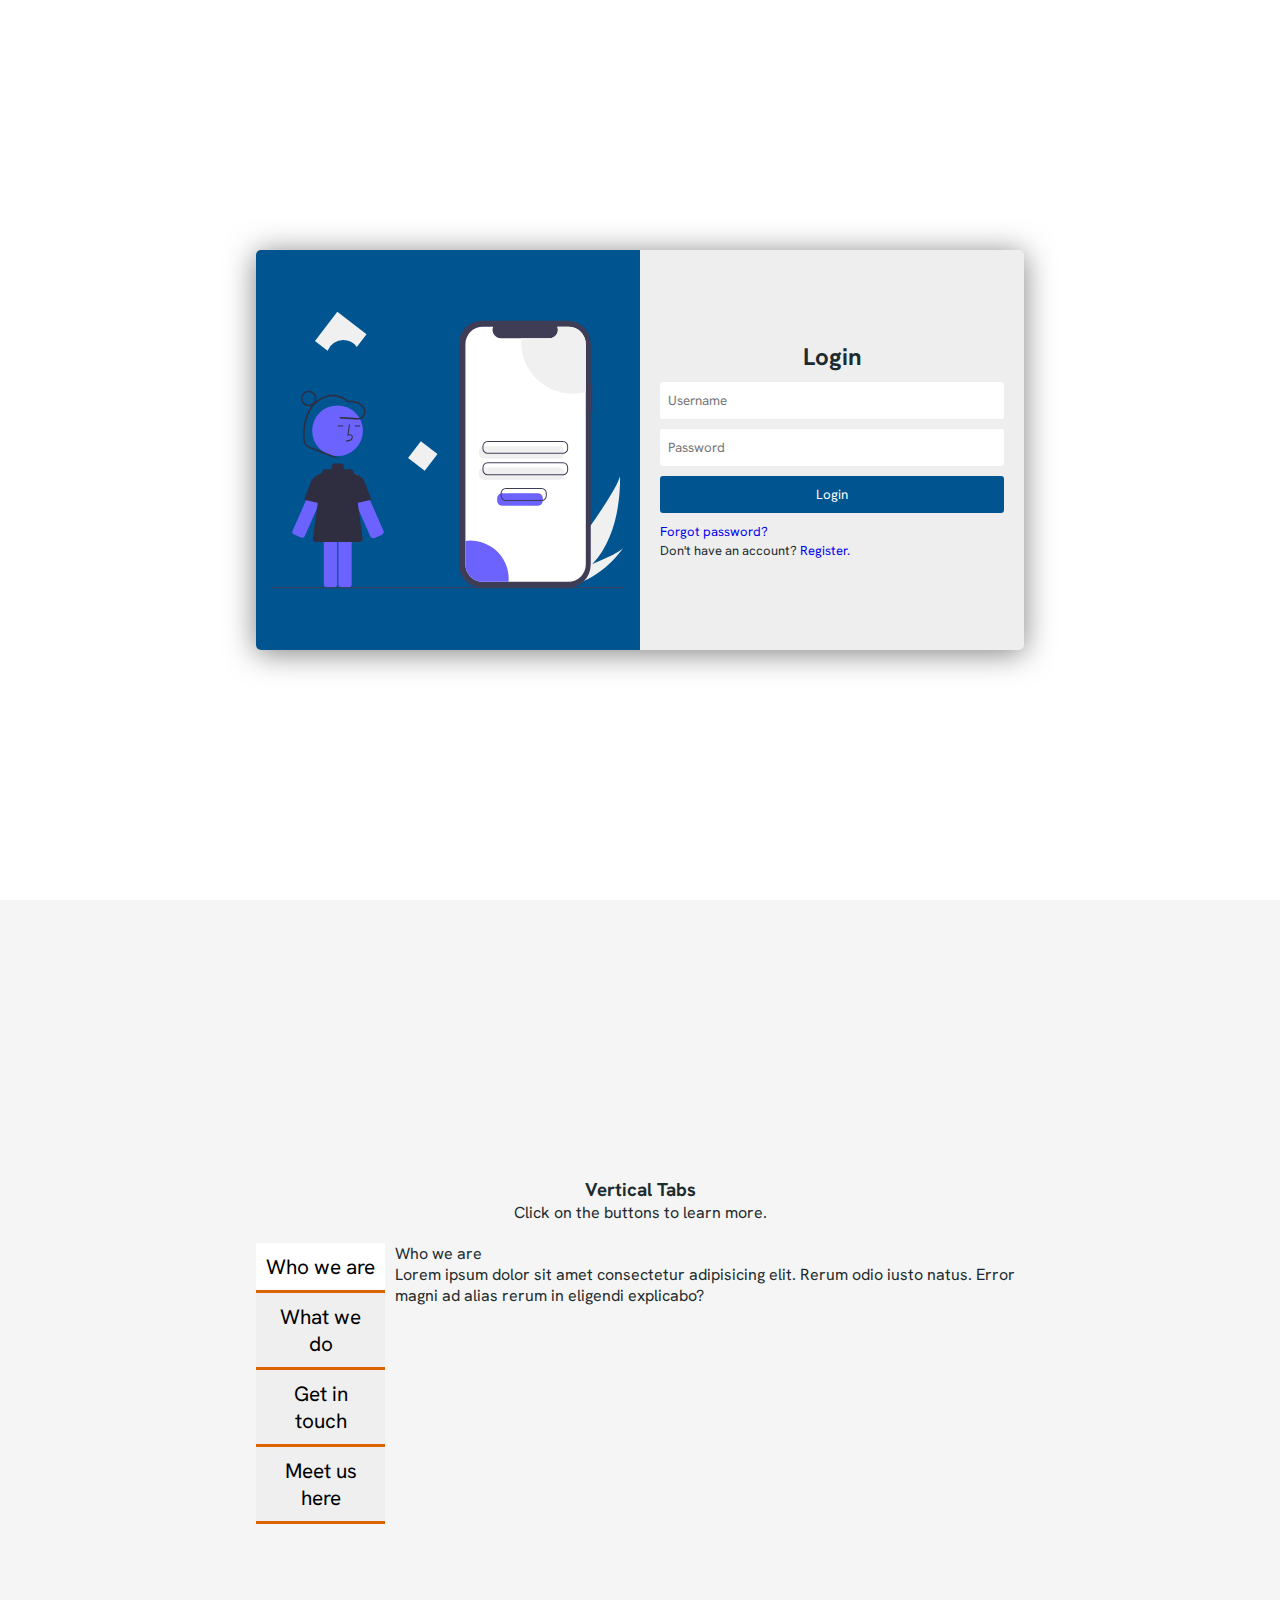
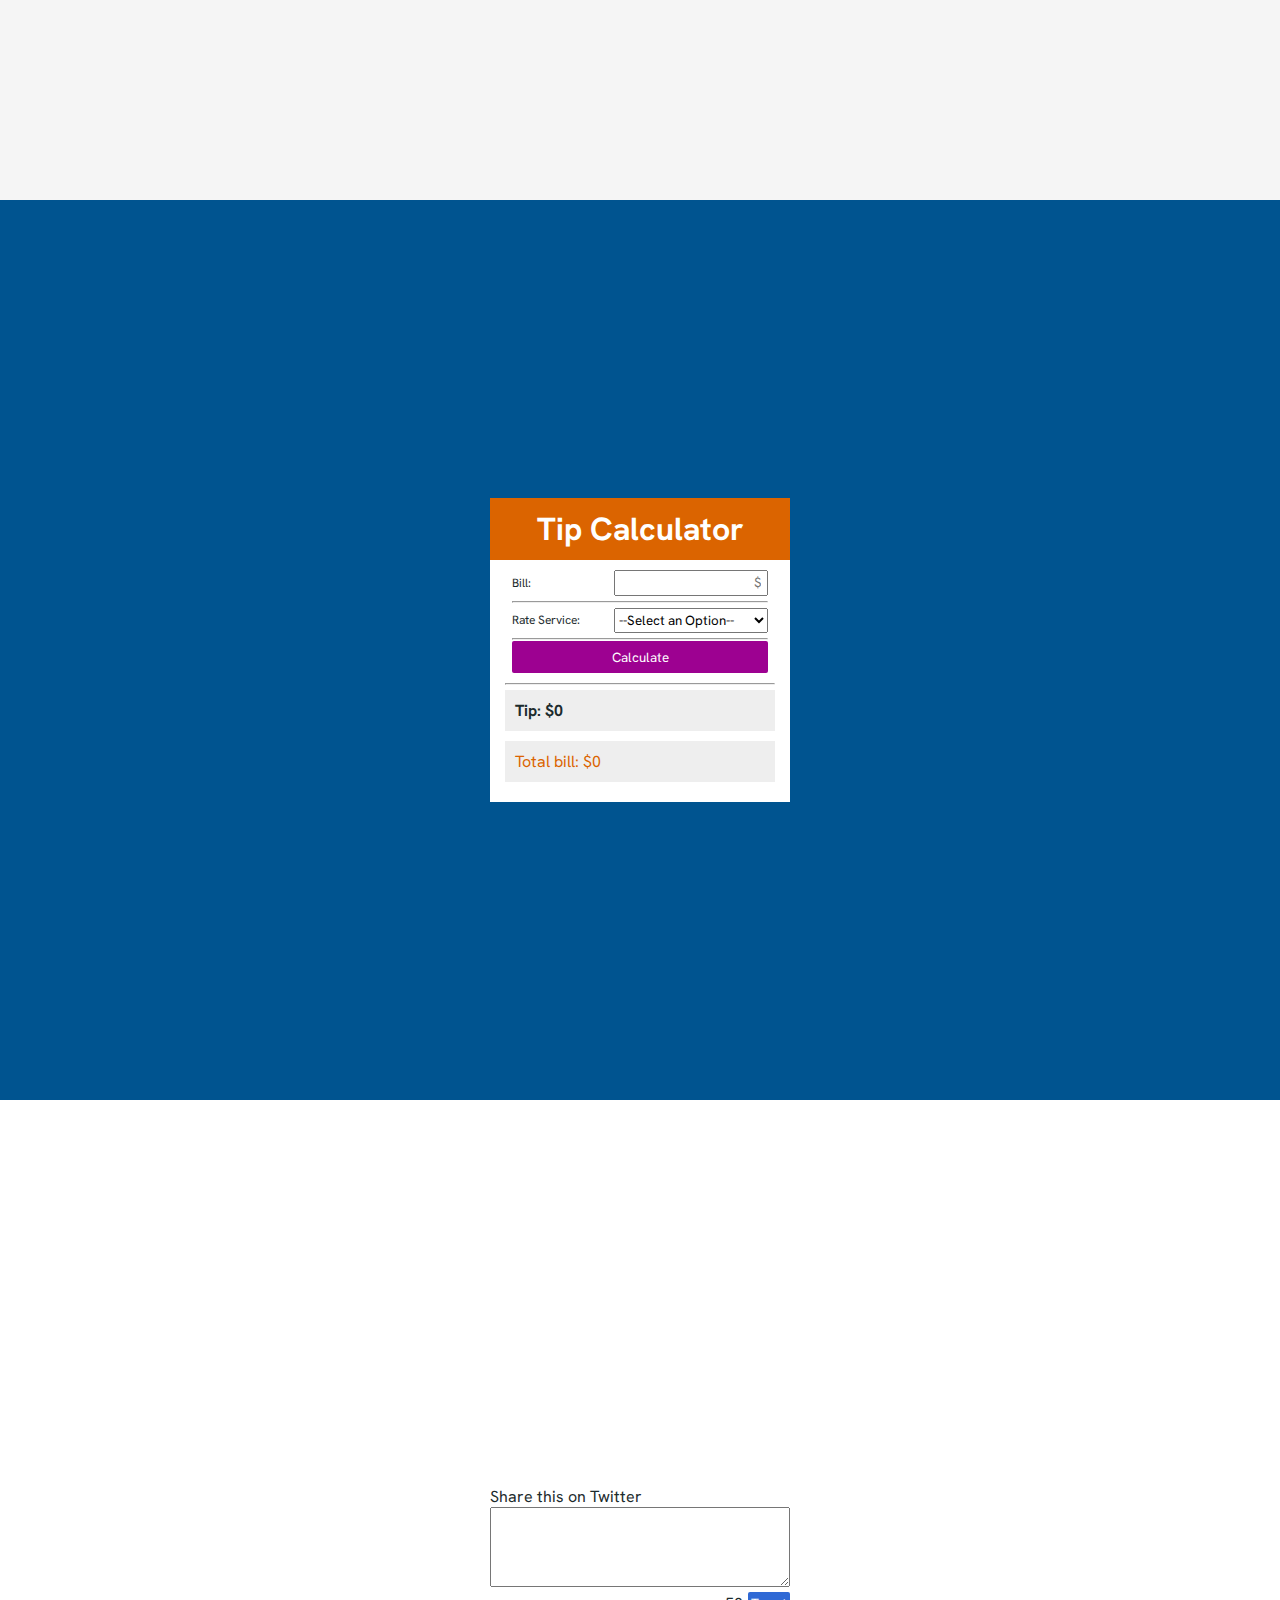
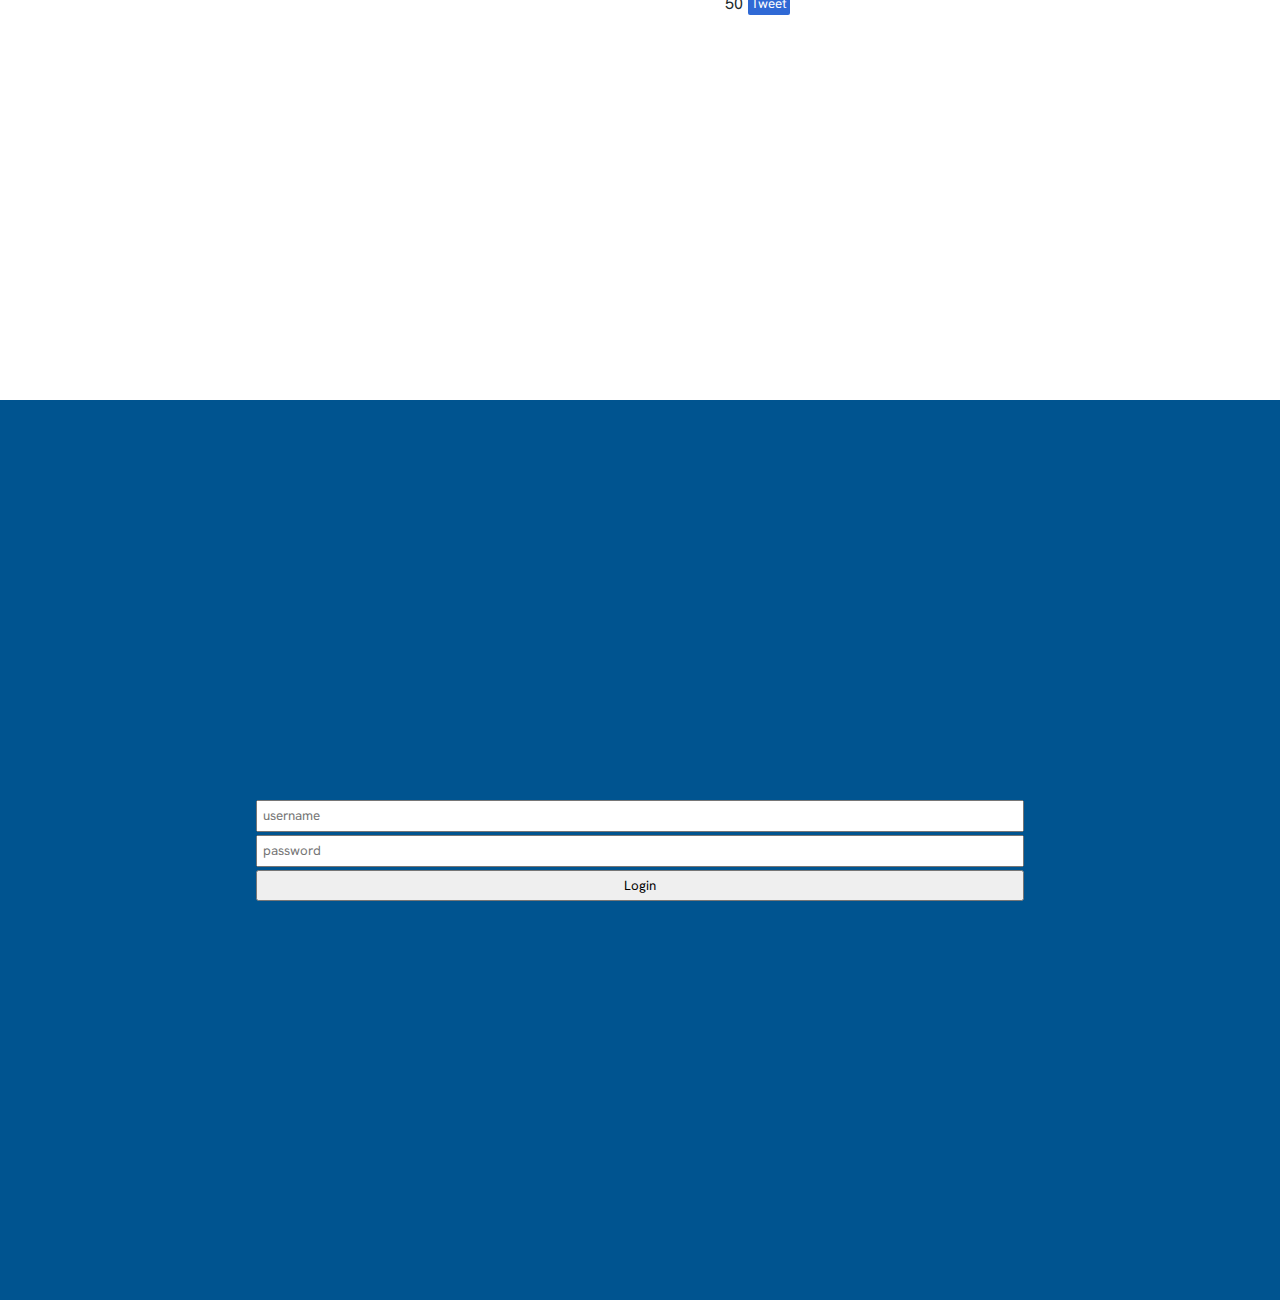
<file: CounterApp/index.html>
<!DOCTYPE html>
<html lang="en">
<head>
  <meta charset="UTF-8">
  <meta name="viewport" content="width=device-width, initial-scale=1.0">
  <link rel="stylesheet" href="https://cdnjs.cloudflare.com/ajax/libs/font-awesome/6.4.2/css/all.min.css"
    integrity="sha512-z3gLpd7yknf1YoNbCzqRKc4qyor8gaKU1qmn+CShxbuBusANI9QpRohGBreCFkKxLhei6S9CQXFEbbKuqLg0DA=="
    crossorigin="anonymous" referrerpolicy="no-referrer" />
    <link rel="stylesheet" href="style.css">
  <title>Document</title>
</head>
<body>
  <section class="animated-ui">
    <div class="ui-container box">
      <!-- Login section -->
        <div class="login main-container">
          <div class="login-img img-container">
            <img src="./images/login.svg" alt="">
          </div>
          <div class="login-form form-container">
            <form action="" id="login-form">
              <h2>Login</h2>
              <input type="text" placeholder="Username">
              <input type="password" placeholder="Password">
              <button class="login-button ui-button">Login</button>
              <div class="extras">
                <a href="#" class="forgot-link">Forgot password?</a>
                <p class="register-link">Don't have an account? <a href="#">Register.</a></p>
              </div>
            </form>
          </div>
        </div>




      <!-- Register section -->
        <div class="register main-container">
          <div class="register-form form-container">
            <form action="" id="register-form">
              <h2>Register</h2>
              <input type="text" placeholder="Username">
              <input type="email" placeholder="Email">
              <input type="password" placeholder="Password">
              <button class="login-button ui-button">Login</button>
              <div class="extras">
                <p>Already have an account? <a href="#" class="login-link">Login.</a></p>
              </div>
            </form>
          </div>
          <div class="register-img img-container">
            <img src="./images/signup.svg" alt="">
          </div>
        </div>


      <!-- Forgot section -->
        <div class="forgot main-container">
          <div class="forgot-img img-container">
            <img src="./images/forgot.svg" alt="">
          </div>
          <div class="forgot-form form-container">
            <form action="" id="forgot-form">
              <div class="close">
                <i class="fas fa-times"></i>
              </div>
              <h2>Reset Password</h2>
              <input type="Email" placeholder="Email">
              <button class="forgot-button ui-button">Login</button>
              <div class="extras">
                <p>A reset link will be sent to your mail.</p>
              </div>
            </form>
          </div>
        </div>




    </div>
  </section>
  <!-- vertical slide tab -->
  <section style="background-color: whitesmoke;">
    <div class="vertical-tabs">
      <div class="header">
        <h3>Vertical Tabs</h3>
        <p>Click on the buttons to learn more.</p>
      </div>
      <div class="tabs-content-container">
        <div class="tabs-links">
          <button class="tab-link active-link" data-filter-class="about">Who we are</button>
          <button class="tab-link" data-filter-class="services">What we do</button>
          <button class="tab-link" data-filter-class="contact">Get in touch</button>
          <button class="tab-link" data-filter-class="meet">Meet us here</button>
        </div>
  
        <div class="tab-contents">
          <div class="tab-content about show">
            <p>Who we are</p>
            <p>Lorem ipsum dolor sit amet consectetur adipisicing elit. Rerum odio iusto natus. Error magni ad alias rerum
              in eligendi explicabo?</p>
          </div>
          <div class="tab-content services">
            <p>What we do</p>
            <p>Lorem ipsum dolor sit amet consectetur adipisicing elit. Rerum odio iusto natus. Error magni ad alias rerum
              in eligendi explicabo?</p>
          </div>
          <div class="tab-content contact">
            <p>Meet us Here</p>
            <p>Lorem ipsum dolor sit amet consectetur adipisicing elit. Rerum odio iusto natus. Error magni ad alias rerum
              in eligendi explicabo?</p>
          </div>
          <div class="tab-content meet">
            <p>Get in touch</p>
            <p>Lorem ipsum dolor sit amet consectetur adipisicing elit. Rerum odio iusto natus. Error magni ad alias rerum
              in eligendi explicabo?</p>
          </div>
        </div>
      </div>
    </div>
  </section>


  <!-- <section class="modalPop">
    <header>
      <h1><span>Let's</span> Create a Modal</h1>
      <p>Click Button Below</p>
    </header>

    <section class="form">
      <div class="container">
        <form action="">
          <button id="btn">TEST POPUP</button>
        </form>
      </div>
    </section>

    <div class="modal">
      <div class="modal-container">
        <span class="close">&times;</span>
        <h1>Hello World!!!</h1>
        <hr>
        <p>Lorem ipsum dolor sit amet consectetur adipisicing elit. Repellat perspiciatis reprehenderit quae sint fuga explicabo alias rem placeat, magni iste accusantium voluptatem sunt excepturi. Aliquam repudiandae nulla sit, est asperiores dolor ea alias a. Aspernatur suscipit optio id omnis ex, earum error tempora dolorem perferendis molestiae mollitia velit hic! Laudantium!</p>
      </div>
    </div>
  </section> -->


  <!-- <section class="palindrome">
    <div class="container">
      <div class="input">
        <input type="text" class="inputElement" placeholder="Enter a word...">
        <button class="check">Check</button>
      </div>
      <div class="result"></div>
    </div>
  </section> -->

  <!-- <section>
    <div class="container">
      <h4>Get 25% Discount with this coupon</h4>
      <form class="input">
        <input type="text" class="coupon" placholder="Enter here..."> -->
        <!-- <button class="copy">Copy</button> -->
      <!-- </form>
      <div class="counter"></div>
      <hr>
    </div>
  </section> --> 

  <section class="tipCalculator">
    <div class="container">
      <h1>Tip Calculator</h1>
      <div class="calculatorSection">
        <form action="" class="values">
          <label for="bill">Bill: <input placeholder="$" type="text" class="bill"></label>
          <span class="bill-error error"></span>
          <hr>
          <label for="tip">Rate Service: <select name="" id="Service">
            <option value="0" disabled selected>--Select an Option--</option>
            <option value="0.15">15% - Excellent</option>
            <option value="0.1">10% - Good</option>
            <option value="0.05">5% - Fair</option>
          </select></label>
          <span class="tip-error error"></span>
          <hr>
          <button class="tip">Calculate</button>
        </form>
        <hr>
        <div class="info">
          <div class="tip-value">Tip: $0</div>
          <div class="total-bill">Total bill: $0</div>
        </div>
      </div>
    </div>
  </section>
<!--  -->
  <section class="tweet-button">
    <div class="container">
      <p>Share this on Twitter</p>
      <textarea name="tweet" id="textArea" cols="30" rows="10" maxlength="50" ></textarea>
      <div class="button">
        <span class="textlength"></span>
        <button class="tweet-btn">Tweet</button>
      </div>
    </div>
  </section>

  <!-- password visibility -->
  <section class="password-visibility">
    <div class="pv-container">
      <form action="" class="pv">
        <input type="text" placeholder="username">
        <div class="password">
          <input type="password" id="password" placeholder="password">
          <i class="fas fa-eye" id="eye"></i>
        </div>
        <button>Login</button>
      </form>
    </div>
  </section>
  <script src="script.js"></script>
</body>
</html>
</file>
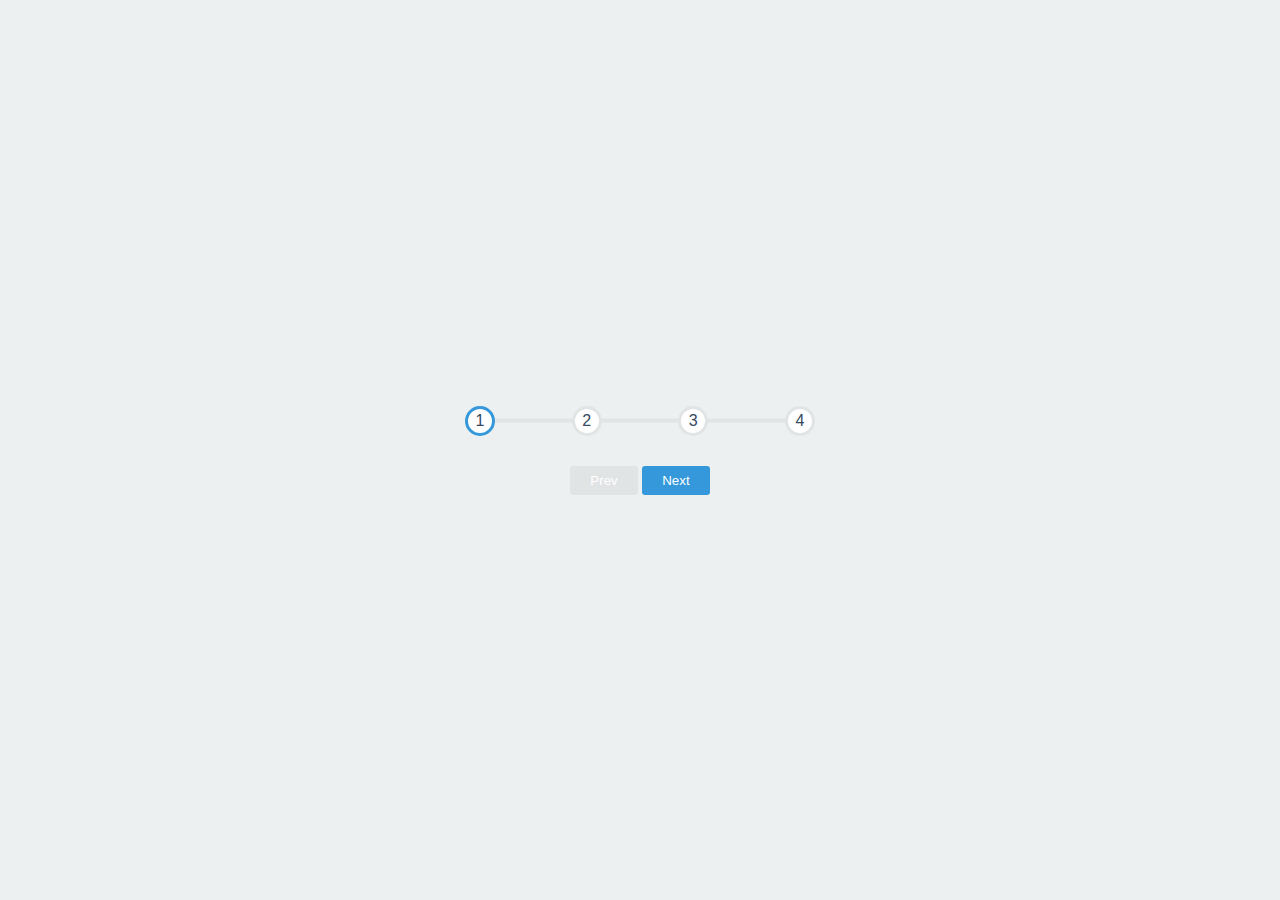
<file: Day2-ProgressSteps/index.html>
<!DOCTYPE html>
<html lang="en">
<head>
  <meta charset="UTF-8">
  <meta name="viewport" content="width=device-width, initial-scale=1.0">
  <link rel="stylesheet" href="style.css">
  <title>Progress Bar</title>
</head>
<body>
  <div class="container">
    <div class="progress-container">
      <div class="progress-bar"></div>
      <div class="circle active">1</div>
      <div class="circle">2</div>
      <div class="circle">3</div>
      <div class="circle">4</div>
    </div>
    <button class="btn" disabled id="prev">Prev</button>
    <button class="btn" id="next">Next</button>
  </div>


  <script src="script.js"></script>
</body>
</html>
</file>
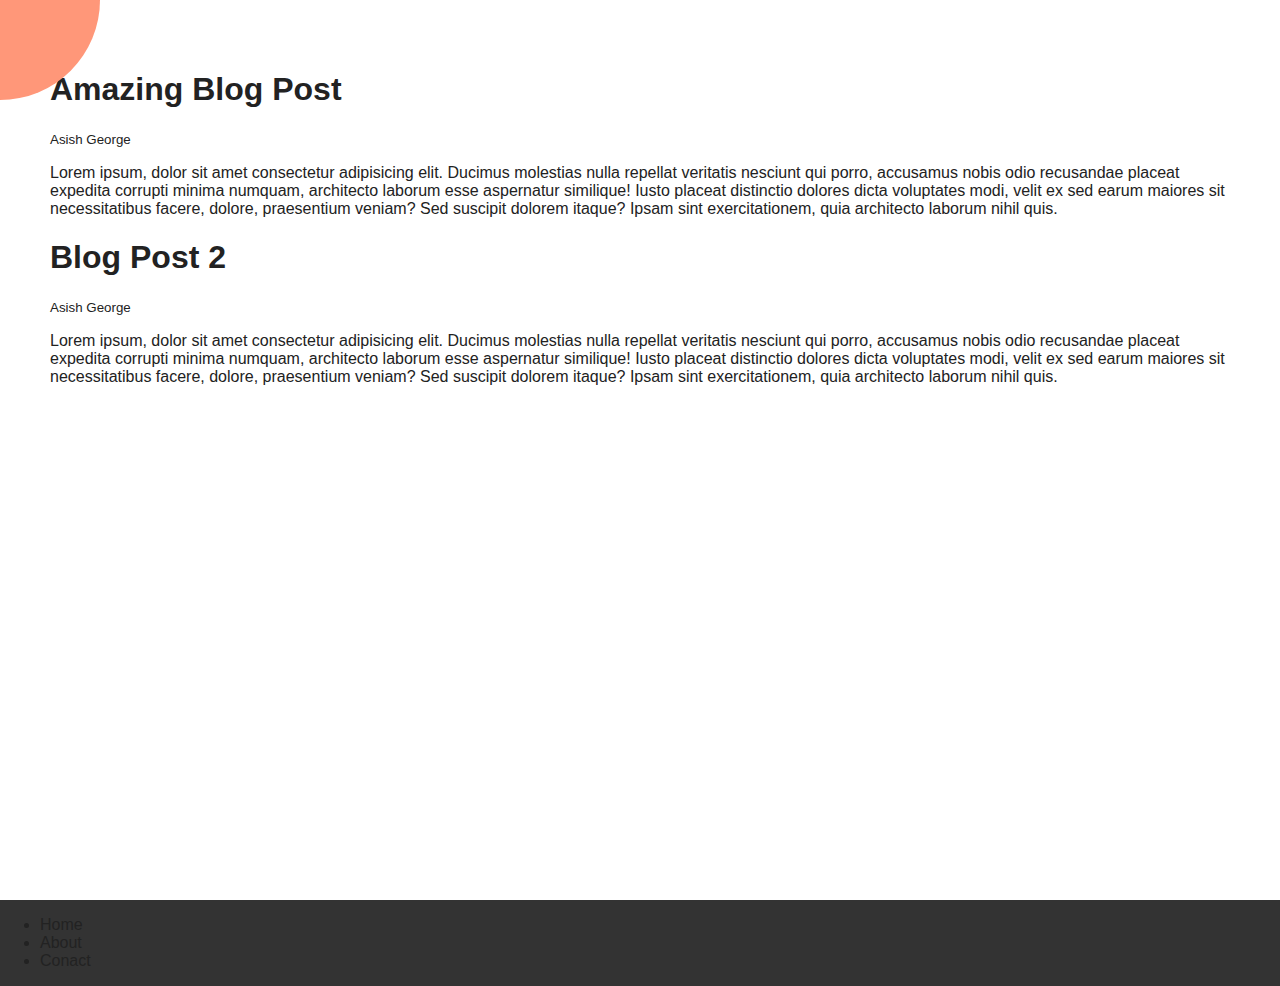
<file: Day3-RotatingNavigation/index.html>
<!DOCTYPE html>
<html lang="en">
<head>
  <meta charset="UTF-8">
  <meta name="viewport" content="width=device-width, initial-scale=1.0">
  <link rel="stylesheet" href="https://cdnjs.cloudflare.com/ajax/libs/font-awesome/6.4.2/css/all.min.css"
    integrity="sha512-z3gLpd7yknf1YoNbCzqRKc4qyor8gaKU1qmn+CShxbuBusANI9QpRohGBreCFkKxLhei6S9CQXFEbbKuqLg0DA=="
    crossorigin="anonymous" referrerpolicy="no-referrer" />
    <link rel="stylesheet" href="style.css">
  <title>Rotating Navigation</title>
</head>
<body>
  <section class="container">
    <div class="circle-container">
      <div class="circle">
        <button class="close">
          <i class="fas fa-times"></i>
        </button>
        <button id="open">
          <i class="fas fa-bars"></i>
        </button>
      </div>
    </div>

    <div class="content">
      <h1>
        Amazing Blog Post
      </h1>
      <small>Asish George</small>
      <p>Lorem ipsum, dolor sit amet consectetur adipisicing elit. Ducimus molestias nulla repellat veritatis nesciunt qui porro, accusamus nobis odio recusandae placeat expedita corrupti minima numquam, architecto laborum esse aspernatur similique!
      Iusto placeat distinctio dolores dicta voluptates modi, velit ex sed earum maiores sit necessitatibus facere, dolore, praesentium veniam? Sed suscipit dolorem itaque? Ipsam sint exercitationem, quia architecto laborum nihil quis.</p>
      <h1>
        Blog Post 2
      </h1>
      <small>Asish George</small>
      <p>Lorem ipsum, dolor sit amet consectetur adipisicing elit. Ducimus molestias nulla repellat veritatis nesciunt qui porro, accusamus nobis odio recusandae placeat expedita corrupti minima numquam, architecto laborum esse aspernatur similique!
      Iusto placeat distinctio dolores dicta voluptates modi, velit ex sed earum maiores sit necessitatibus facere, dolore, praesentium veniam? Sed suscipit dolorem itaque? Ipsam sint exercitationem, quia architecto laborum nihil quis.</p>
    </div>
  </section>

  <nav>
    <ul>
      <li><i class="fas fa-home"></i>Home</li>
      <li><i class="fas fa-user-alt"></i>About</li>
      <li><i class="fas fa-envelope"></i>Conact</li>
    </ul>
  </nav>


  <script src="script.js"></script>
</body>
</html>
</file>
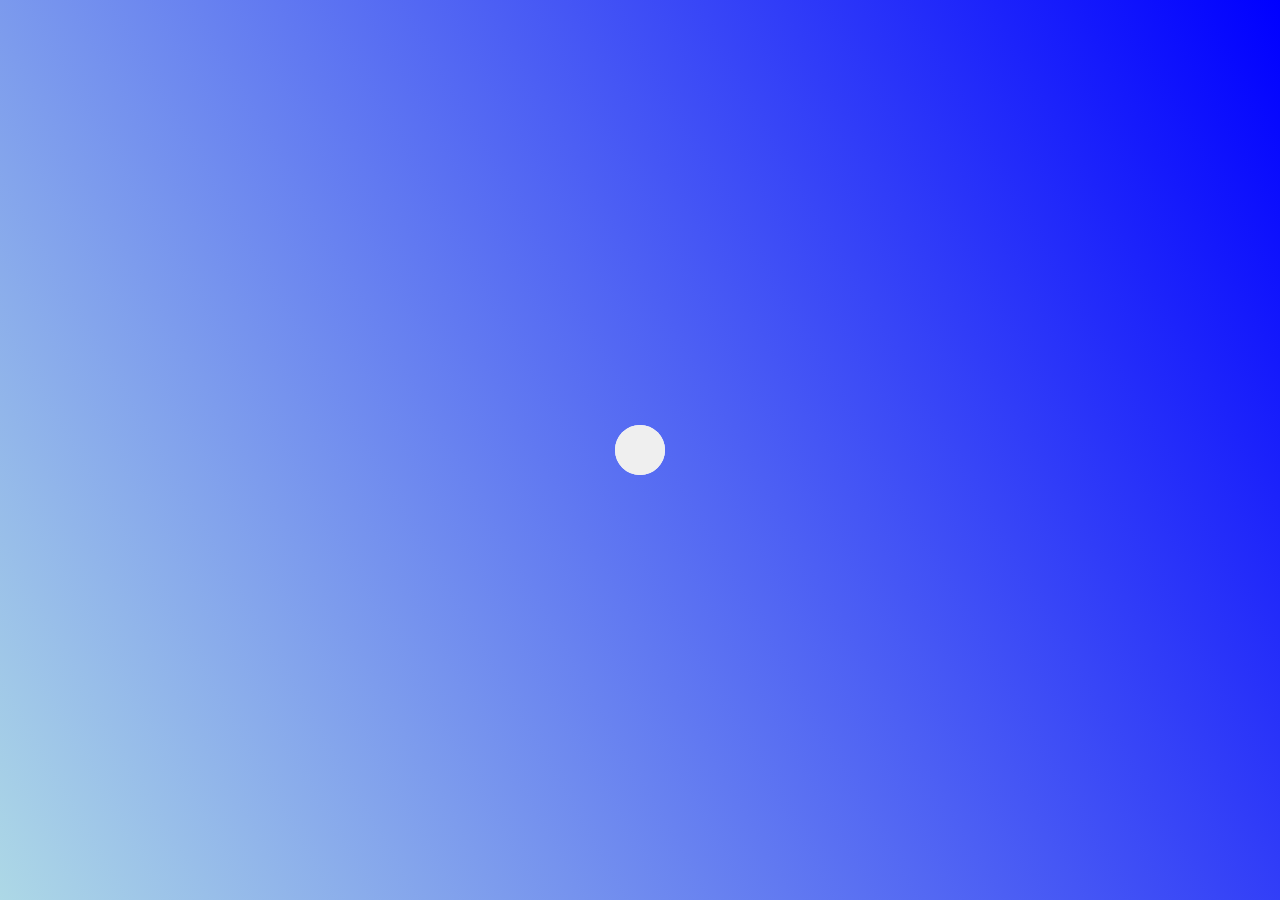
<file: Day4-SearchWidg/index.html>
<!DOCTYPE html>
<html lang="en">
<head>
  <meta charset="UTF-8">
  <meta name="viewport" content="width=device-width, initial-scale=1.0">
  <link rel="stylesheet" href="https://cdnjs.cloudflare.com/ajax/libs/font-awesome/6.4.2/css/all.min.css"
    integrity="sha512-z3gLpd7yknf1YoNbCzqRKc4qyor8gaKU1qmn+CShxbuBusANI9QpRohGBreCFkKxLhei6S9CQXFEbbKuqLg0DA=="
    crossorigin="anonymous" referrerpolicy="no-referrer" />
    <link rel="stylesheet" href="style.css">
  <title>Search widget</title>
</head>
<body>
  <div class="search">
    <input type="text" id="input" placeholder="Search">
    <button id="button">
      <i class="fas fa-search"></i>
    </button>
  </div>

  <script src="script.js"></script>
</body>
</html>
</file>
<file: CounterApp/style.css>
@import url('https://fonts.googleapis.com/css2?family=Hanken+Grotesk:wght@200;300;400;500;600;700;800&display=swap');

:root {
  --white: #fff;
  --black: #1c2b2d;
  --blue: #31326f;
  --light-blue: #005490;
  --color-primary: #9d0191;
  --color-sec: #db6400;
  --color-grey: #eee;
  --color-dark-grey: #222833;
}

*{
  padding: 0;
  margin: 0;
  box-sizing: border-box;
  font-family: 'hanken grotesk', sans-serif;
}

html {
  height: 100%;
  width: 100%;
  scroll-behavior: smooth;
}

body{
  margin: 0;
  height: 100vh;
  width: 100vw;
  background-color: var(--light-blue);
  color: var(--white);
}

section {
  min-height: 100vh;
  display: flex;
  align-items: center;
  justify-content: center;
  width: 100vw;
}

section:nth-child(even) {
  background-color: var(--white);
}

/* animated ui */
section.animated-ui {
  background-color: var(--white);
}

.box {
  height: auto;
  width: 90%;
  margin: 0 auto;
}

.main-container {
  width: 100%;
  display: flex;
  background-color: var(--color-grey);
  align-items: center;
  justify-content: space-between;
  height: 25rem;
  border-radius: 5px;
  box-shadow: 0 3px 30px rgba(0, 0, 0, .5);
  overflow: hidden;
}

.img-container {
  width: 50%;
  height: 100%;
  background-color: var(--light-blue);
  padding: 0 1rem;
  box-sizing: border-box;
  animation: slide-down 0.5s ease;
}

@keyframes slide-down {
  0% {
    transform: translateY(-100%);
  }
  100% {
    transform: translateY(0);
  }
}

.img-container img {
  width: 100%;
  height: 100%;
}

.form-container {
  color: var(--black);
  display: flex;
  align-items: center;
  justify-content: center;
  margin: 0 auto;
  height: 100%;
  width: 50%;
  padding: 0 20px;
  animation: slide-up 0.5s ease;
  position: relative;
}

@keyframes slide-up {
  0% {
    transform: translateY(100%);
  } 
  100% {
    transform: translateY(0);
  }
}

.form-container form {
  display: flex;
  flex-direction: column;
  gap: 10px;
  width: 100%;
}

.form-container input {
  background-color: var(--white);
}

.form-container button {
  background-color: var(--light-blue);
  color: var(--white);
}

.form-container form input, .form-container form button {
  padding: 10px 8px;
  border: none;
  border-radius: 3px;
  outline: none;
}

.form-container form h2 {
  text-align: center;
}

.extras {
  font-size: 13px;
  display: flex;
  flex-direction: column;
  gap: 2px;
}

.extras a{
  text-decoration: none;
}

.register, .forgot {
  display: none;
}

.close {
  border: 2px solid rgba(255, 0, 0, 0.7);
  color: rgba(255, 0, 0, 0.7);
  width: 3rem;
  height: 3rem;
  border-radius: 50px;
  position: absolute;
  top: 1rem;
  right: 1rem;
  display: flex;
  align-items: center;
  justify-content: center;
  cursor: pointer;
  transition: 0.3s ease;
}

.close:active {
  transform: scale(0.8);
}

.close i {
  font-size: 1.5rem;
}

@media screen and (min-width: 900px) {
  .box {
    width: 60%;
  }
}



@media screen and (max-width: 600px) {
  .img-container {
    display: none;
  }

  .form-container {
    width: 100%;
  }
}

/* vertical tabs */
.vertical-tabs {
  color: var(--black);
  width: 60%;
}

.vertical-tabs .header {
  text-align: center;
}

.tabs-content-container {
  display: flex;
  gap: 10px;
  margin-top: 20px;
  overflow: hidden;
}

.tabs-links {
  width: 25%;
  z-index: 1;
}

.tab-link {
  width: 100%;
  font-size: 1.3rem;
  padding: 10px;
  border: none;
  border-bottom: 3px solid var(--color-sec);
  outline: none;
}

.tab-content {
  display: none;
}
.show {
  display: block;
  animation: slide-right .6s ease 1;
}
.active-link{
  background-color: var(--white);
}

@keyframes slide-right {
  0% {
    transform: translateX(-30rem);
  }
  100% {
    transform: translateX(0);
  }
}

@media screen and (max-width: 720px) {
  .tabs-links {
    width: 70%;
  }

  .tab-link {
    font-size: 16px;
  }
}




/* password visibility toggler */
textarea {
  width: 100%;
  height: 80px;
  outline: none;
  padding: 5px ;
}

.tweet-button .container{
  display: flex;
  flex-direction: column;
}

.container .button {
  display: flex;
  align-items: center;
  gap: 5px;
  margin-top: 5px;
  align-self: flex-end;
}

.tweet-btn {
  background-color: #2f69d5;
  border: none;
  padding: 3px;
  border-radius: 2px;
  color: var(--white);
}

.pv-container {
  width: 60%;
}


.pv-container button {
  width: 100%;
  padding: 5px;
}

.pv-container form {
  width: 100%;
  display: flex;
  flex-direction: column;
  gap: 3px;
}

.pv-container input{
  width: 100%;
  height: 2rem;
  outline: none;
  padding: 5px;
}

.pv-container .password {
  position: relative;
}

.pv-container .password i{
  position: absolute;
  top: 0.6rem;
  right: 0.6rem;
  color: var(--color-dark-grey);
  cursor: pointer;
}

/* password visibility */



/* copy  */
/* section {
  width: 100%;
  display: flex;
  align-items: center;
  justify-content: center;
}



.container {
  width: 100%;
  display: flex;
  flex-direction: column;
  align-items: center;
  gap: 10px;
}

input {
  padding: 5px;
  width: 15rem;
  outline: none;
  border: none;
  border-radius: 2px;
}

button {
  padding: 5px 12px;
  background: transparent;
  border: 1px solid var(--white);
  border-radius: 2px;
  color: var(--white);
  transition: 0.3s ease;
}

.copy:hover{
  background-color: var(--white);
  color: var(--black);
}

.copy:active {
  transform: scale(0.98);
  transition: 0.3s ease;
}


.counter {
  width: 10%;
  display: flex;
  align-items: center;
  justify-content: center;
  height: 2rem;
}

hr {
  width: 4rem;
} */

/* palindrome style */

/* .palindrome {
  width: 100%;
}

.container {
  background-color: var(--white);
  width: 95%;
  margin: 0 auto;
  padding: 5rem 3rem;
  border-radius: 5px;
}

input {
  width: 70%;
  border: none;
  outline: none;
  border-bottom: 2px solid var(--color-sec);
  padding: 0.8rem 5px;
  font-size: 1.5rem;
}

button {
  padding: 1rem 5px;
  width: 25%;
  border: none;
  background-color: var(--color-sec);
  font-size: 1.2rem;
  color: var(--white);
}

.result {
  color: var(--color-dark-grey);
  font-size: 1.5rem;
  margin-top: 3.5rem;
  text-align: center;
  font-weight: 600;
}

.result {
  min-height: 40px;
} */




/* header{
  line-height: 1.2;
}

h1 {
  font-weight: lighter;
}

.bigcont {
  display: flex;
  flex-direction: column;
  align-items: center;
  gap: 20px;
}

h1 span{
  font-weight: 800;
}

p {
  font-size: small;
  text-align: center;
}

button {
  padding: 5px;
  border: 1px solid var(--white);
  border-radius: 2px;
  background: transparent;
  color: var(--white);
  font-weight: 700;
  transition: .3s ease;
  cursor: pointer;;
}

button:hover {
  background-color: var(--color-sec);
  transform: scale(1.2);
}

button:active{
  transform: scale(0.98);
  background-color: var(--color-sec);
}

.modal-container {
  position: relative;
  background-color: var(--white);
  color: var(--black);
  max-width: 80%;
  margin: 0 auto;
  padding: 20px;
  animation: slide ease .8s;
}

@keyframes slide {
  0% {
    transform: translateY(-30rem);
  }
  100% {
    transform: translateY(0);
  }
}

.modal-container h1 {
  font-weight: 700;
  text-align: center;
}

hr {
  margin: 5px auto;
}

.modal {
  display: none;
  position: fixed;
  top: 0;
  left: 0;
  width: 100%;
  height: 100%;
  background-color: rgba(0, 0, 0, .5);
  padding: 20px;
}

.close {
  color: var(--color-primary);
  position: absolute;
  top: 10px;
  right: 20px;
  cursor: pointer;
}

.close:hover {
  transform: scale(1.2);
}
 */

.container {
  background-color: var(--white);
  color: var(--black);
  width: 300px;
}

.tipCalculator h1 {
  background-color: var(--color-sec);
  color: var(--white);
  text-align: center;
  padding: 10px;
}

.tipCalculator .calculatorSection {
  margin: 10px auto;
  width: 90%;
}

.calculatorSection form {
  width: 95%;
  margin: 0 auto;
}

.calculatorSection hr {
  background-color: var(--color-sec);
  height: 2px;
}

.calculatorSection label {
  display: flex;
  justify-content: space-between;
  align-items: center;
  font-size: 12px;
}

.calculatorSection input {
  width: 60%;
  height: 1.6rem;
  text-align: right;
  padding-right: 5px;
  outline: none;
}
.calculatorSection select {
  height: 1.6rem;
  width: 60%;
  outline: none;
}

.calculatorSection form hr {
  margin: 5px auto;
}

.calculatorSection form hr:nth-of-type(2) {
  margin-bottom: 1px;
}
button.tip {
  background-color: var(--color-primary);
  border: none;
  width: 100%;
  height: 2rem;
  border-radius: 2px;
  color: var(--white);  
  margin-bottom: 10px;
  transition: 0.2s ease;
}

button.tip:hover {
  background-color: var(--color-sec);
}

button.tip:active {
  transform: scale(0.98);
  background-color: var(--color-primary);
}


.calculatorSection .info {
  padding-top: 5px;
  padding-bottom: 10px;
}

.calculatorSection .info div {
  background-color: var(--color-grey);
  padding: 10px;
}

.tip-value {
  margin-bottom: 10px;
  font-weight: bold;
}

.total-bill {
  color: var(--color-sec);
}

.error {
  color: red;
  font-size: 0.7rem;
}
</file>
<file: Day2-ProgressSteps/style.css>
* {
  padding: 0;
  margin: 0;
  box-sizing: border-box;
  font-family: Arial, Helvetica, sans-serif;
}

:root {
  --text-color: #34495E;
  --main-color: #3498db;
  --background-color: #ECF0F1;
  --white: #fff;
  --yellow: #F8C957;
  --bar-color: #e1e4e5;
}

body {
  display: flex;
  align-items: center;
  justify-content: center;
  height: 100vh;
  background-color: var(--background-color);
}

.container {
  text-align: center;
}

.progress-container {
  display: flex;
  max-width: 100%;
  width: 350px;
  justify-content: space-between;
  position: relative;
  margin-bottom: 30px;
  color: var(--text-color);
}

.progress-container::before {
  content: "";
  background-color: var(--bar-color);
  width: 100%;
  height: 0.2rem;
  position: absolute;
  bottom: 50%;
  transform: translateY(50%);
  z-index: -1;
}

.progress-bar {
  background-color: var(--main-color);
  width: 0%;
  height: 0.2rem;
  position: absolute;
  bottom: 50%;
  transform: translateY(50%);
  z-index: -1;
  transition: all 0.5s ease;
}

.circle {
  width: 30px;
  height: 30px;
  background-color: var(--white);
  border: 3px solid var(--bar-color);
  border-radius: 50%;
  display: flex;
  align-items: center;
  justify-content: center;
  transition: all 0.5s ease;
}

.circle.active {
  border: 3px solid var(--main-color);
}

.btn {
  outline: 0;
  padding: 7px 20px;
  border: none;
  background-color: var(--main-color);
  border-radius: 3px;
  color: var(--white);
  cursor: pointer;
  transition: all 0.3s ease;
}

.btn:active {
  transform: scale(0.98);
}

.btn:disabled {
  background-color: var(--bar-color);
  cursor: not-allowed;
  pointer-events: none;
}
</file>
<file: Day3-RotatingNavigation/style.css>
@import url('https://fonts.googleapis.com/css2?family=Inter:wght@100;200;300;400;500;600;700;800&family=Libre+Baskerville:ital@0;1&family=Montserrat+Alternates:wght@100;200;300;400;500;600;700;800&family=Poppins:wght@100;200;300;400;500;600;700&family=Raleway:ital,wght@0,300;0,400;0,500;0,600;0,700;0,800;1,300;1,500&family=Roboto:ital,wght@0,100;0,300;0,400;0,900;1,400&display=swap');



* {
  box-sizing: border-box;
}

body {
  background-color: #333;
  color: #222;
  font-family: Lato, sans-serif;
  overflow-x: hidden;
  margin: 0;
}

.container {
  background-color: #fff;
  min-height: 100vh;
  width: 100vw;
  padding: 50px;
  transform-origin: top left;
  transition: 0.5s linear;
}

.show-nav {
  transform: rotate(-20deg);
}

.circle-container {
  position: fixed;
  top: -100px;
  left: -100px;
}

.circle {
  background-color: #ff9779;
  height: 200px;
  width: 200px;
  border-radius: 50%;
  position: relative;
}

.circle button {
  position: absolute;
  top: 50%;
  left: 50%;
  height: 100px;
  border: 0;
  background: transparent;
  outline: 0;
  cursor: pointer;
  color: #fff;
  font-size: 25px;
}

.circle button#open {
  left: 60%;
}

.circle button.close {
  top: 60%;
  transform: rotate(90deg);
  transform-origin: top left;
}

.container.show-nav .circle{
  transform: rotate(-20deg);
}
</file>
<file: Day4-SearchWidg/style.css>
*{
  padding: 0;
  margin: 0;
  box-sizing: border-box;
}

body {
  display: flex;
  justify-content: center;
  align-items: center;
  height: 100vh;
  background: linear-gradient(60deg, lightblue, blue);
}

.search {
  position: relative;
}

.search #input {
  padding: 10px;
  height: 50px;
  width: 50px;
  border: 0;
  outline: 0;
  background-color: #fff;
  transition: width 0.3s ease;
  border: 2px solid #fff;
  border-radius: 50px;
  background: transparent;
  color: #fff;
}
.search #input::placeholder {
  color: white;
  font-weight: 500;
}

.search button {
  border-radius: 50px;
  padding: 10px;
  height: 50px;
  width: 50px;
  outline: 0;
  border: 0;
  position: absolute;
  top: 0;
  left: 0;
  font-size: 20px;
  transition: transform 0.3s ease;
}

.search.active button {
  transform: translateX(200px);
  color: #fff;
  background: transparent;
}

.search.active button i {
  transform: rotate(360deg);
  transition: .5s ease-out;
}

.search.active #input {
  width: 250px;
}
</file>
